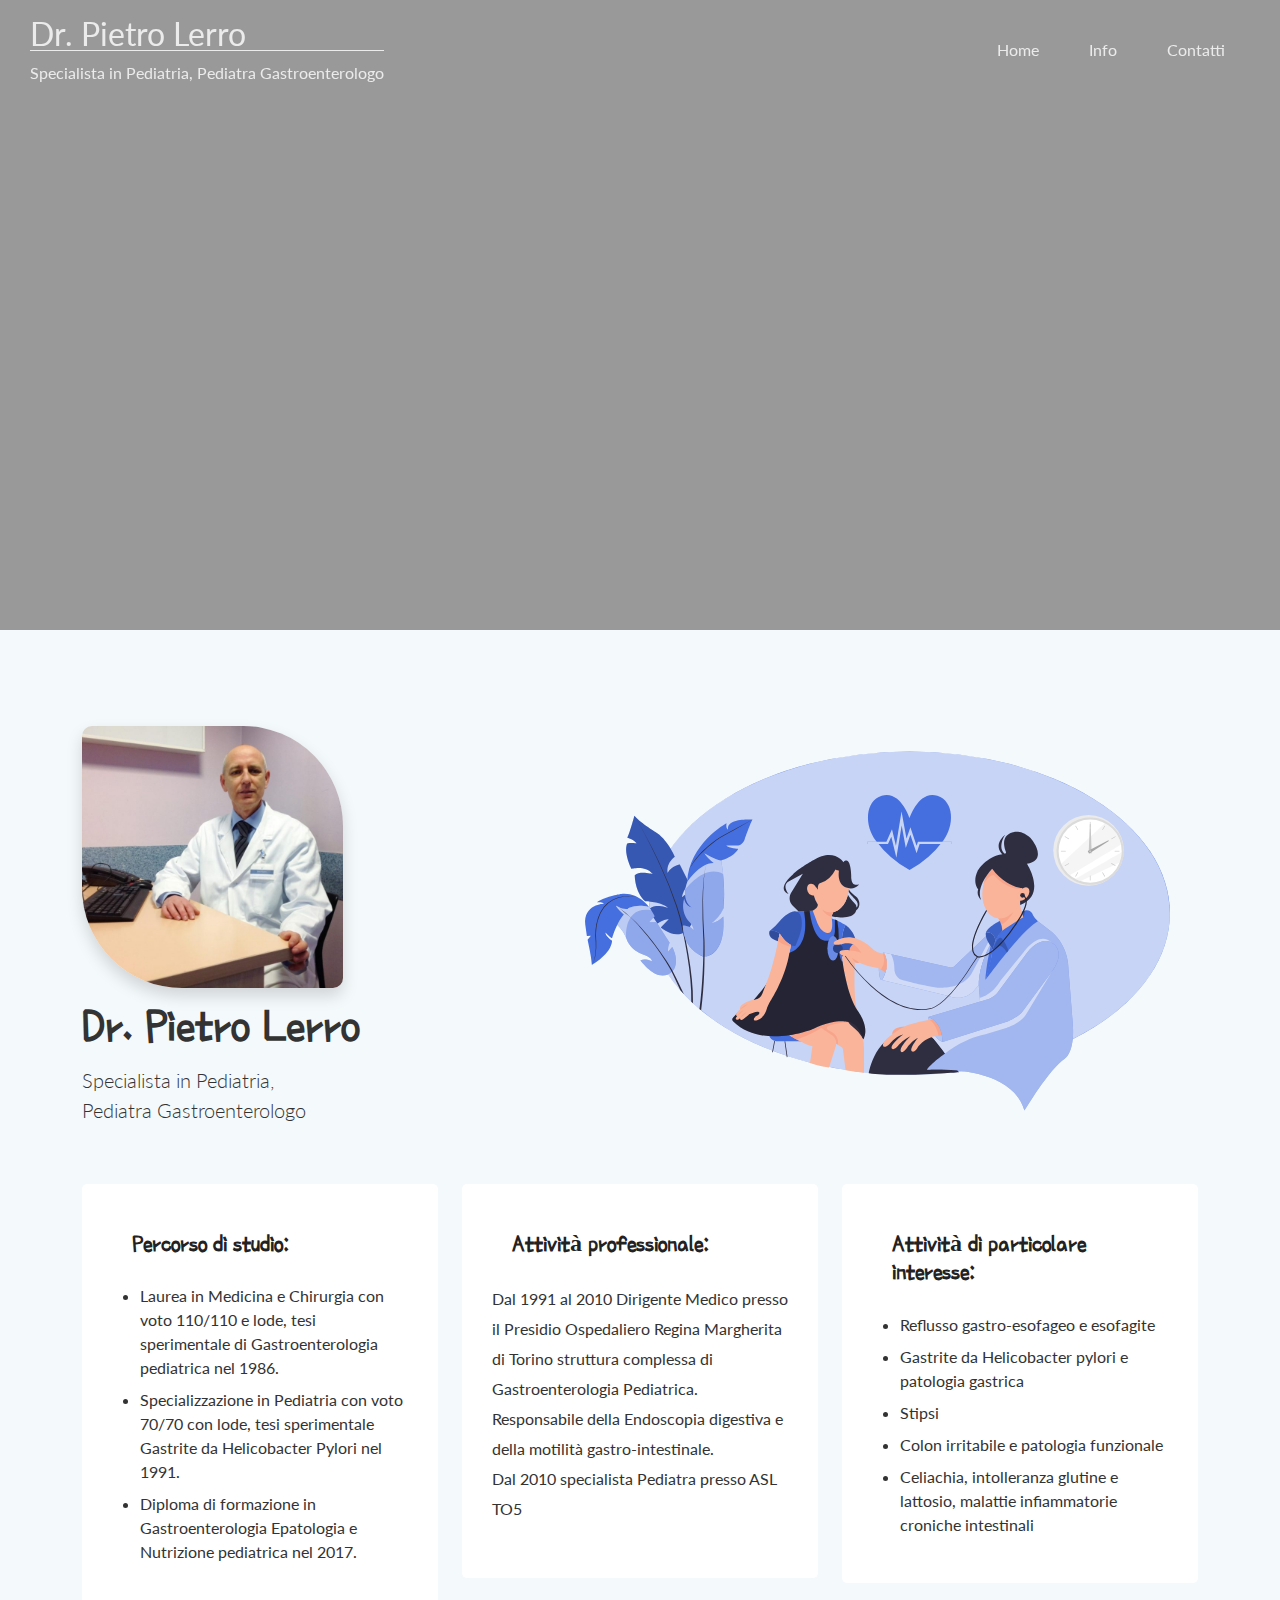
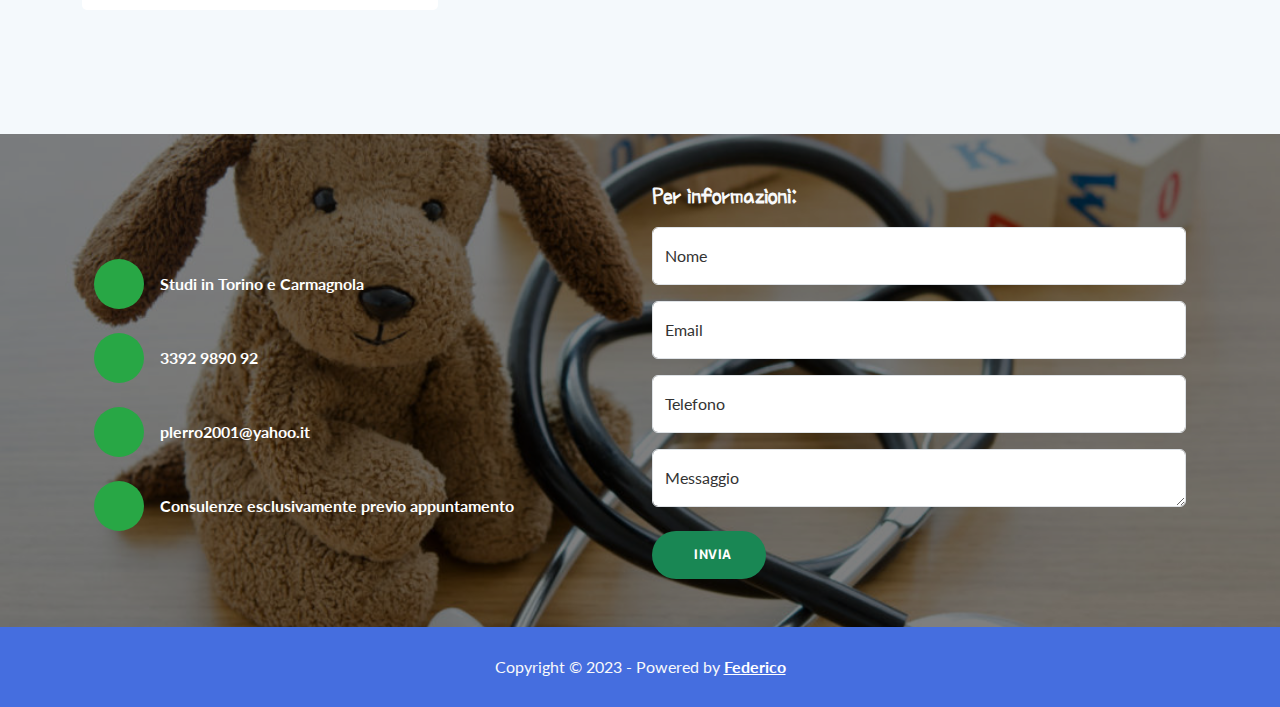
<file: index.html>
<!DOCTYPE html>
<html lang="it">

<head>
  <meta charset="UTF-8">
  <meta name="viewport" content="width=device-width, initial-scale=1.0">
  <meta name="author" content="Alfio Federico Di Pinto">
  <title>Dr. Pietro Lerro | Pediatra</title>
  <meta name="description" content="Pediatra Carmagnola Lerro Pietro Torino Gastroenterologia Pediatrica studio pediatrico Carmagnola studio
    pediatrico Torino sito web website">
  <meta name="keywords" content="pediatra, Carmagnola, Torino, Lerro Pietro, Gastroenterologia Pediatrica, studio pediatrico Carmagnola,
    studio pediatrico Torino">
  <link href="https://cdn.jsdelivr.net/npm/bootstrap@5.2.3/dist/css/bootstrap.min.css" rel="stylesheet">
  <link rel="stylesheet" href="https://cdnjs.cloudflare.com/ajax/libs/font-awesome/5.15.1/css/all.min.css"
    integrity="sha512-+4zCK9k+qNFUR5X+cKL9EIR+ZOhtIloNl9GIKS57V1MyNsYpYcUrUeQc9vNfzsWfV28IaLL3i96P9sdNyeRssA=="
    crossorigin="anonymous" />
  <meta>
  <link rel="shortcut icon" type="image/x-icon" href="favicon.ico">
  <link rel="stylesheet" href="style-theme.css">
  <link rel="stylesheet" href="style.css">
</head>

<body id="home">
  <header class="hero">
    <div class="navbarCustom top" id="navbar">
      <h1 class="logo mb-0">
        <span><i class="fas fa-user-md"></i></span> Dr. Pietro Lerro
        <hr> <small class="specialized">Specialista in Pediatria, Pediatra Gastroenterologo</small>
      </h1>
      <nav>
        <ul class="ps-0 mb-0">
          <li><a href="#home">Home</a></li>
          <li><a href="#about">Info</a></li>
          <li><a href="#contact">Contatti</a></li>
        </ul>
      </nav>
    </div>
  </header>

  <main>

    <section id="about" class="section service gray-bg pt-5">
      <div class="container">
        <div class="row justify-content-center justify-content-lg-between align-items-center">
          <div class="col-10 col-sm-6 col-lg-4 col-xl-3 mb-4 mb-sm-0">
            <img src="./image_resources/LERRO-698x700.jpg" alt="Lerro Pietro Pediatra Carmagnola Torino"
              class="img-fluid shadow drimg">
            <div class="text-center text-lg-start">
              <p class="display-5 fw-bold fontKid text-nowrap">Dr. Pietro Lerro</p>
              <p class="lead">Specialista in Pediatria, Pediatra Gastroenterologo</p>
            </div>
          </div>
          <div class="col-lg-7 text-center">
            <img src="./image_resources/Stethoscope.svg" alt="Stethoscope">
          </div>
        </div>

        <div class="row justify-content-center">
          <div class="col-lg-4 col-md-10">
            <div class="service-item mb-4">
              <div class="icon d-flex align-items-center">
                <i class="fas fa-university fa-2x"></i>
                <h4 class="h3 mt-3 mb-3 fontKid">Percorso di studio:</h4>
              </div>

              <div class="content">
                <ul class="fa-ul ms-4 ps-1">
                  <li class="mb-2"><span class="fa-li"><i class="far fa-hand-point-right"></i></span> Laurea in Medicina
                    e Chirurgia con voto 110/110 e lode, tesi sperimentale di Gastroenterologia pediatrica nel 1986.
                  </li>
                  <li class="mb-2"><span class="fa-li"><i class="far fa-hand-point-right"></i></span> Specializzazione
                    in Pediatria con voto 70/70 con lode, tesi sperimentale Gastrite da Helicobacter Pylori nel 1991.
                  </li>
                  <li><span class="fa-li"><i class="far fa-hand-point-right"></i></span> Diploma di formazione in
                    Gastroenterologia Epatologia e Nutrizione pediatrica nel 2017.</li>
                </ul>
              </div>
            </div>
          </div>

          <div class="col-lg-4 col-md-10">
            <div class="service-item mb-4">
              <div class="icon d-flex align-items-center">
                <i class="fas fa-pencil-alt fa-2x"></i>
                <h4 class="h3 mt-3 mb-3 fontKid">Attività professionale:</h4>
              </div>
              <div class="content">
                <p class="mb-4">Dal 1991 al 2010 Dirigente Medico presso il Presidio Ospedaliero Regina Margherita di
                  Torino struttura complessa di Gastroenterologia Pediatrica. Responsabile della Endoscopia digestiva e
                  della motilità gastro-intestinale.
                  <br>Dal 2010 specialista Pediatra presso ASL TO5</p>
              </div>
            </div>
          </div>

          <div class="col-lg-4 col-md-10">
            <div class="service-item mb-4">
              <div class="icon d-flex align-items-center">
                <i class="fas fa-book-reader fa-2x"></i>
                <h4 class="h3 mt-3 mb-3 fontKid">Attività di particolare interesse:</h4>
              </div>
              <div class="content">
                <ul class="fa-ul ms-4 ps-1">
                  <li class="mb-2"><span class="fa-li"><i class="far fa-check-circle"></i></span> Reflusso
                    gastro-esofageo e esofagite</li>
                  <li class="mb-2"><span class="fa-li"><i class="far fa-check-circle"></i></span> Gastrite da
                    Helicobacter pylori e patologia gastrica</li>
                  <li class="mb-2"><span class="fa-li"><i class="far fa-check-circle"></i></span> Stipsi</li> 
                  <li class="mb-2"><span class="fa-li"><i class="far fa-check-circle"></i></span> Colon irritabile e
                    patologia funzionale</li>
                  <li><span class="fa-li"><i class="far fa-check-circle"></i></span> Celiachia, intolleranza glutine e
                    lattosio, malattie infiammatorie croniche intestinali</li>
                </ul>
              </div>
            </div>
          </div>
        </div>
      </div>
    </section>

    <section id="contact" class="py-5">
      <div class="container px-4">
        <div class="row align-items-end">
          <div class="col-md-6 mb-4">
            <div class="contact_info fw-bold">
              <div class="d-flex align-items-center mb-4">
                <i class="fas fa-map-marker-alt me-3"></i>
                <span>Studi in Torino e Carmagnola</span>
              </div>
              <div class="d-flex align-items-center mb-4">
                <i class="fas fa-mobile-alt me-3"></i>
                <a href="tel:3392989092">3392 9890 92</a>
              </div>
              <div class="d-flex align-items-center mb-4">
                <i class="far fa-envelope me-3"></i>
                <a href="mailto:plerro2001@yahoo.it">plerro2001@yahoo.it</a>
              </div>
              <div class="d-flex align-items-center mb-4">
                <i class="far fa-clock me-3"></i>
                <span>Consulenze esclusivamente previo appuntamento</span>
              </div>
            </div>
          </div>
          <div class="col-md-6">
            <form name="contatti" method="POST" class="callback-form" action="/success.html" data-netlify="true">
              <div>
                <p class="h3 fw-bold fontKid text-light">Per informazioni:</p>
              </div>
              <div class="form-floating mb-3 mt-3"> 
                <input type="text" name="name" id="namero" placeholder="Nome" class="form-control rounded">
                <label for="name">Nome</label>
             </div> 
              <div class="form-floating mb-3 mt-3"> 
                <input type="email" name="emailt" id="emailto" placeholder="E-mail" class="form-control rounded">
                <label for="emailto">Email</label>
              </div> 
              <div class="form-floating mb-3 mt-3"> 
                <input type="text" name="phone" id="phoneto" placeholder="Telefono" class="form-control rounded">
                <label for="phoneto">Telefono</label>
              </div> 
             <div class="form-floating mb-3 mt-3">
                <textarea name="message" id="messaget" placeholder="Messaggio" rows="4"
                  class="form-control rounded"></textarea>
                <label for="message">Messaggio</label>
             </div> 
              
              <button type="submit" value="Invia" id="submitto" name="sub"
                class="btn btn-success btn-lg btn-round-full mt-2">
                <i class="fa fa-paper-plane me-2"></i> Invia
              </button>
            </form>
          </div>
        </div>
      </div>
    </section>

  </main>

  <footer class="footer">
    <!-- <div class="social">
			<a href="#"><i class="fab fa-facebook fa-2x"></i></a>
			<a href="#"><i class="fab fa-twitter fa-2x"></i></a>
			<a href="#"><i class="fab fa-youtube fa-2x"></i></a>
			<a href="#"><i class="fab fa-linkedin fa-2x"></i></a>
		</div> -->
    <p class="text-light">Copyright &copy; 2023 - Powered by <a href="https://alfiofedericodp.netlify.app/"
        target="_blank" class="mypage">Federico</a></p>
  </footer>

  <script src="https://code.jquery.com/jquery-3.5.1.min.js"
    integrity="sha256-9/aliU8dGd2tb6OSsuzixeV4y/faTqgFtohetphbbj0=" crossorigin="anonymous"></script>
  <script src="app.js"></script>
</body>

</html>
</file>
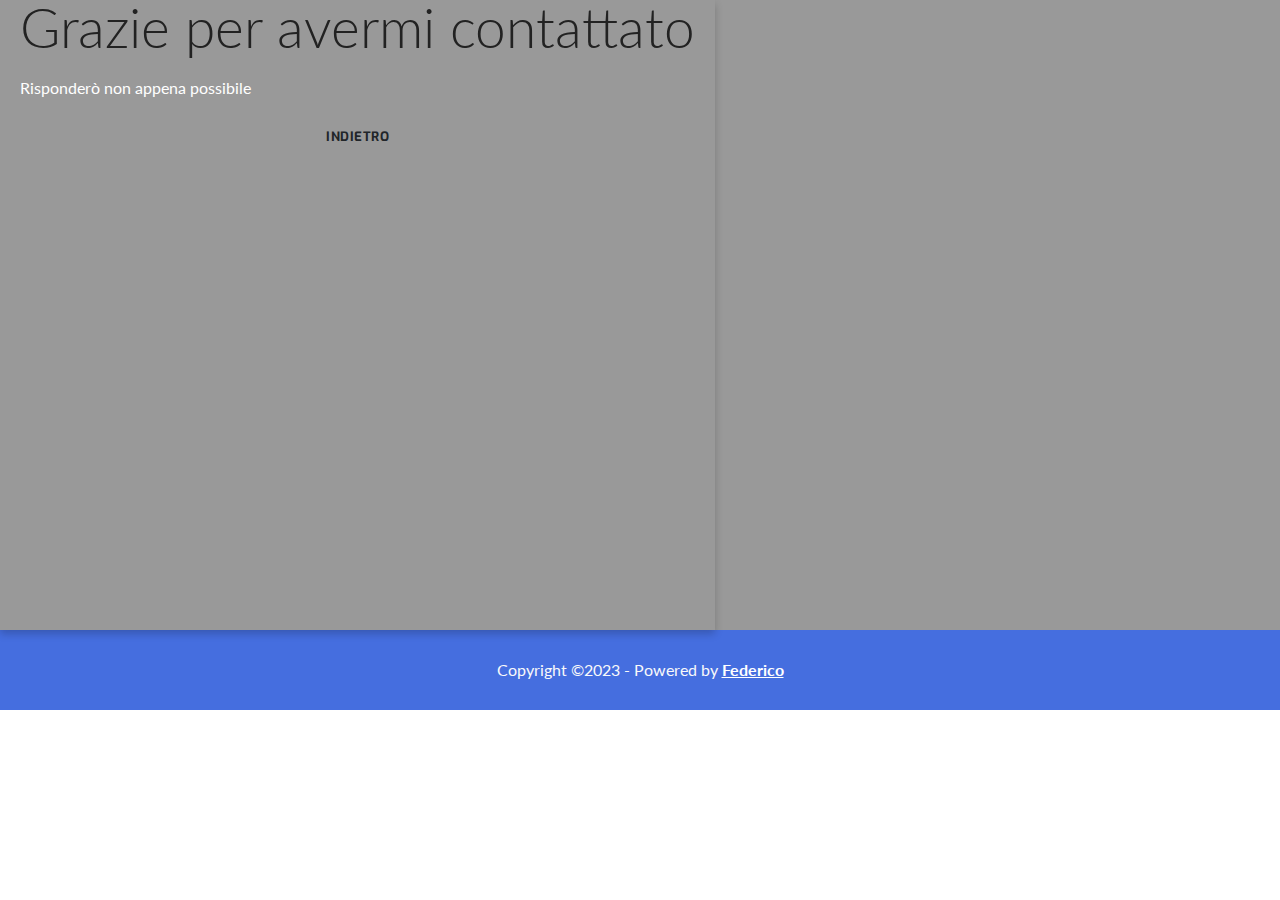
<file: success.html>
<!DOCTYPE html>
<html lang="it">

<head>
  <meta charset="UTF-8">
  <meta name="viewport" content="width=device-width, initial-scale=1.0">
  <meta name="author" content="Alfio Federico Di Pinto">
  <title>Dr. Pietro Lerro | Pediatra</title>
  <meta name="description" content="Pediatra Carmagnola Lerro Pietro Torino Gastroenterologia Pediatrica studio pediatrico Carmagnola studio
    pediatrico Torino sito web website">
  <meta name="keywords" content="pediatra, Carmagnola, Torino, Lerro Pietro, Gastroenterologia Pediatrica, studio pediatrico Carmagnola,
    studio pediatrico Torino">
  <link href="https://cdn.jsdelivr.net/npm/bootstrap@5.2.3/dist/css/bootstrap.min.css" rel="stylesheet">
  <link rel="stylesheet" href="https://cdnjs.cloudflare.com/ajax/libs/font-awesome/5.15.1/css/all.min.css"
    integrity="sha512-+4zCK9k+qNFUR5X+cKL9EIR+ZOhtIloNl9GIKS57V1MyNsYpYcUrUeQc9vNfzsWfV28IaLL3i96P9sdNyeRssA=="
    crossorigin="anonymous" />
  <meta>
  <link rel="shortcut icon" type="image/x-icon" href="favicon.ico">
  <link rel="stylesheet" href="style-theme.css">
  <link rel="stylesheet" href="style.css">
  <title>Grazie</title>
</head>

<body id="home">
  <header class="hero">

    <div class="content card-1">
      <h1>Grazie per avermi contattato</h2>
        <p>Risponderò non appena possibile</p>
        <a href="index.html" class="btn"><i class="fas fa-chevron-right"></i> Indietro</a>
    </div>
  </header>
  <footer class="footer">
<!--     <div class="social">
      <a href="#"><i class="fab fa-facebook fa-2x"></i></a>
      <a href="#"><i class="fab fa-twitter fa-2x"></i></a>
      <a href="#"><i class="fab fa-youtube fa-2x"></i></a>
      <a href="#"><i class="fab fa-linkedin fa-2x"></i></a>
    </div> -->
    <p class="text-light">Copyright &copy;2023 - Powered by <a href="https://alfiofedericodp.netlify.app/"
        target="_blank" class="mypage">Federico</a></p>
  </footer>
  <script src="app.js"></script>
</body>

</html>
</file>
<file: style-theme.css>
@import url("https://fonts.googleapis.com/css?family=Exo:500,600,700|Roboto&display=swap");
html {
  overflow-x: hidden;
}

body {
  line-height: 1.6;
  font-family: "Roboto", sans-serif;
  -webkit-font-smoothing: antialiased;
  font-size: 16px;
  color: #6F8BA4;
  font-weight: 400;
}

h1, .h1, h2, .h2, h3, .h3, h4, .h4, h5, .h5, h6, .h6 {
  /* font-family: "Exo", sans-serif; */
  font-weight: 700;
  color: #222;
}

h1, .h1 {
  font-size: 2.5rem;
}

h2, .h2 {
  font-size: 44px;
}

h3, .h3 {
  font-size: 1.5rem;
}

h4, .h4 {
  font-size: 1.3rem;
  line-height: 30px;
}

h5, .h5 {
  font-size: 1.25rem;
}

h6, .h6 {
  font-size: 1rem;
}

p {
  line-height: 30px;
}

.navbar-toggle .icon-bar {
  background: #223a66;
}

input[type="email"], input[type="password"], input[type="text"], input[type="tel"] {
  box-shadow: none;
  height: 45px;
  outline: none;
  font-size: 14px;
}

input[type="email"]:focus, input[type="password"]:focus, input[type="text"]:focus, input[type="tel"]:focus {
  box-shadow: none;
  border: 1px solid #223a66;
}

.form-control {
  box-shadow: none;
  border-radius: 0;
}

.form-control:focus {
  box-shadow: none;
  border: 1px solid #223a66;
}

.py-7 {
  padding: 7rem 0px;
}

.btn {
  display: inline-block;
  font-size: 14px;
  font-size: 0.8125rem;
  font-weight: 700;
  letter-spacing: .5px;
  padding: .75rem 2rem;
  font-family: "Exo", sans-serif;
  text-transform: uppercase;
  border-radius: 5px;
  border: 2px solid transparent;
  transition: all .35s ease;
}

.btn.btn-icon i {
  border-left: 1px solid rgba(255, 255, 255, 0.09);
  padding-left: 15px;
}

.btn:focus {
  outline: 0px;
  box-shadow: none;
}

.btn-main {
  background: #223a66;
  color: #fff;
  border-color: #223a66;
}

.btn-main:hover {
  background: #e12454;
  border-color: #e12454;
  color: #fff;
}

.btn-main-2 {
  background: #e12454;
  color: #fff;
  border-color: #e12454;
}

.btn-main-2:hover {
  background: #223a66;
  color: #fff;
  border-color: #223a66;
}

.btn-solid-border {
  border: 2px solid #223a66;
  background: transparent;
  color: #223a66;
}

.btn-solid-border:hover {
  border: 2px solid #223a66;
  color: #fff;
  background: #223a66;
}

.btn-solid-border:hover.btn-icon i {
  border-left: 1px solid rgba(255, 255, 255, 0.09);
}

.btn-solid-border.btn-icon i {
  border-left: 1px solid rgba(0, 0, 0, 0.09);
}

.btn-transparent {
  background: transparent;
  color: #222;
  border-color: #6F8BA4;
}

.btn-transparent:hover {
  background: #6F8BA4;
  color: #fff;
}

.btn-white {
  background: #fff;
  border-color: #fff;
  color: #222;
}

.btn-white:hover {
  background: #223a66;
  color: #fff;
  border-color: #223a66;
}

.btn-solid-white {
  border-color: #fff;
  color: #fff;
}

.btn-solid-white:hover {
  background: #fff;
  color: #222;
}

.btn-round {
  border-radius: 4px;
}

.btn-round-full {
  border-radius: 50px;
}

.btn.active:focus, .btn:active:focus, .btn:focus {
  outline: 0;
}

.bg-gray {
  background: #eff0f3;
}

.bg-primary {
  background: #223a66;
}

.bg-primary-dark {
  background: #152440;
}

.bg-primary-darker {
  background: #090f1a;
}

.bg-dark {
  background: #222;
}

.bg-gradient {
  background-image: linear-gradient(145deg, rgba(19, 177, 205, 0.95) 0%, rgba(152, 119, 234, 0.95) 100%);
  background-repeat: repeat-x;
}

.section {
  padding: 100px 0;
}

.section-sm {
  padding: 70px 0;
}

.section-bottom {
  padding-bottom: 100px;
}

.subtitle {
  color: #223a66;
  font-size: 14px;
  letter-spacing: 1px;
}

.overlay:before {
  content: "";
  position: absolute;
  left: 0;
  top: 0;
  bottom: 0;
  right: 0;
  width: 100%;
  height: 100%;
  opacity: 0.9;
  background: #223a66;
}

.overly-2 {
  position: relative;
}

.overly-2:before {
  content: "";
  position: absolute;
  left: 0;
  top: 0;
  bottom: 0;
  right: 0;
  width: 100%;
  height: 100%;
  background: rgba(0, 0, 0, 0.8);
}

.text-sm {
  font-size: 14px;
}

.text-md {
  font-size: 2.25rem;
}

.text-lg {
  font-size: 3.75rem;
}

.no-spacing {
  letter-spacing: 0px;
}

/* Links */
a {
  color: #222;
  text-decoration: none;
  transition: all .35s ease;
}

a:focus, a:hover {
  color: #e12454;
  text-decoration: none;
}

a:focus {
  outline: none;
}

.content-title {
  font-size: 40px;
  line-height: 50px;
}

.page-title {
  padding: 120px 0px 70px 0px;
  position: relative;
}

.page-title .block h1 {
  color: #fff;
}

.page-title .block p {
  color: #fff;
}

.page-title .breadcumb-nav {
  margin-top: 60px;
  padding-top: 30px;
  border-top: 1px solid rgba(255, 255, 255, 0.06);
}

.slick-slide:focus, .slick-slide a {
  outline: none;
}

@media (max-width: 480px) {
  h2, .h2 {
    font-size: 1.3rem;
    line-height: 36px;
  }
}

.title-color {
  color: #223a66;
}

.secondary-bg {
  background: #223a66;
}

.section-title {
  margin-bottom: 70px;
}

.section-title h2 {
  color: #223a66;
}

.text-lg {
  font-size: 50px;
}

.gray-bg {
  background: #f4f9fc;
}

@media (max-width: 480px) {
  .text-lg {
    font-size: 28px;
  }
}

@media (max-width: 400px) {
  .text-lg {
    font-size: 28px;
  }
}

#navbarmain {
  padding: 20px 0px;
}

#navbarmain .nav-link {
  font-weight: 600;
  padding: 10px 15px;
  color: #222;
  font-family: "Exo", sans-serif;
  text-transform: capitalize;
  font-size: 16px;
  transition: all .25s ease;
}

.dropdown-toggle::after {
  display: none;
}

.navbar-brand {
  margin-top: 10px;
}

.dropdown .dropdown-menu {
  position: absolute;
  display: block;
  background: #fff;
  min-width: 240px;
  top: 130%;
  left: 0;
  right: 0px;
  opacity: 0;
  padding: 0px;
  visibility: hidden;
  transition: all 0.3s ease-out 0s;
  border: 0px;
  border-top: 5px solid #e12454;
  border-radius: 0px;
}

.dropdown:hover .dropdown-menu {
  opacity: 1;
  visibility: visible;
  top: 115%;
}

.dropdown .dropdown-item {
  padding: 13px 20px;
  border-bottom: 1px solid #eee;
  background: transparent;
  font-weight: 400;
  color: #555;
}

.dropdown .dropdown-item:hover {
  color: #e12454;
}

.header-top-bar {
  background: #223a66;
  font-size: 14px;
  padding: 10px 0px;
  box-shadow: 0 1px 2px rgba(0, 0, 0, 0.05);
  color: #fff;
}

.top-bar-info li a {
  color: #fff;
  margin-right: 20px;
}

.top-right-bar a span {
  color: #fff;
  font-weight: 600;
  letter-spacing: 1px;
}

.top-right-bar a i {
  color: #fff;
  margin-right: 10px;
}

.bg-1 {
  background: url("../images/bg/22.jpg") no-repeat 50% 50%;
  background-size: cover;
  position: relative;
}

.banner {
  position: relative;
  overflow: hidden;
  background: #fff;
  background: url("../images/bg/slider-bg-1.jpg") no-repeat;
  background-size: cover;
  min-height: 550px;
}

.banner .block {
  padding: 80px 0px 160px;
}

.banner .block h1 {
  font-size: 60px;
  line-height: 1.2;
  letter-spacing: -1.2px;
  text-transform: capitalize;
  color: #223a66;
}

.letter-spacing {
  letter-spacing: 2px;
}

.text-color {
  color: #223a66;
}

.text-color-2 {
  color: #e12454;
}

.divider {
  width: 40px;
  height: 5px;
  background: #e12454;
}

@media (max-width: 480px) {
  .banner .block h1 {
    font-size: 38px;
    line-height: 50px;
  }
  .banner {
    min-height: 450px;
    background: #fff !important;
  }
}

@media (max-width: 400px) {
  .banner .block h1 {
    font-size: 28px;
    line-height: 40px;
  }
  .banner {
    min-height: 450px;
    background: #fff !important;
  }
}

@media (max-width: 768px) {
  .banner .block h1 {
    font-size: 56px;
    line-height: 70px;
  }
  .banner {
    background: #fff !important;
  }
}

@media (max-width: 992px) {
  .banner {
    background: #fff !important;
  }
}

.about-img img {
  border-radius: 5px;
  box-shadow: 0px 0px 30px 0px rgba(0, 42, 106, 0.1);
}

.award-img {
  height: 120px;
  margin-bottom: 10px;
  align-items: center;
  display: flex;
  justify-content: center;
  background: #eff0f3;
}

.appoinment-content {
  position: relative;
}

.appoinment-content img {
  width: 85%;
}

.appoinment-content .emergency {
  position: absolute;
  content: "";
  right: 10px;
  bottom: 20px;
  background: #223a66;
  padding: 48px;
}

.appoinment-content .emergency h2 {
  color: #fff;
}

.appoinment-content .emergency i {
  margin-right: 10px;
  color: rgba(255, 255, 255, 0.7);
}

.appoinment-form {
  margin-top: 40px;
}

.appoinment-form .form-control {
  background: #f4f9fc;
  height: 55px;
  border-color: rgba(0, 0, 0, 0.05);
}

.appoinment-form textarea.form-control {
  height: auto;
}

.client-thumb {
  text-align: center;
}

.features {
  margin-top: -70px;
}

.feature-item {
  flex-basis: 33.33%;
  margin: 0px 10px;
  padding: 40px 30px;
  background-color: #fff;
  border-radius: 15px 15px 15px 15px;
  box-shadow: 0px 0px 30px 0px rgba(0, 42, 106, 0.1);
}

.feature-item .feature-icon i {
  font-size: 50px;
  color: #223a66;
}

.feature-item h4 {
  color: #223a66;
}

.feature-item p {
  font-size: 14px;
}

.feature-section.border-top {
  border-top: 1px solid rgba(0, 0, 0, 0.05) !important;
}

.w-hours li {
  padding: 6px 0px;
  border-bottom: 1px solid rgba(0, 0, 0, 0.05);
}

.counter-stat {
  text-align: center;
  padding: 55px 0px 40px 0px;
  position: relative;
}

.counter-stat i {
  display: block;
  color: rgba(255, 255, 255, 0.06);
  font-size: 70px;
  position: absolute;
  left: 0px;
  right: 0px;
  top: 0px;
  -webkit-transform: translateY(25px);
  transform: translateY(25px);
}

.counter-stat span {
  font-size: 70px;
  color: #fff;
}

.counter-stat p {
  margin-bottom: 0px;
  color: rgba(255, 255, 255, 0.7);
}

.mb--80 {
  margin-bottom: -80px;
}

.service {
  padding-top: 180px;
}

.service .service-item {
  background: #fff;
  padding: 30px;
  border-radius: 5px;
}

.service .icon {
  float: left;
  margin-bottom: 10px;
}

.service i {
  color: #e12454;
}

.service h4 {
  padding-left: 20px;
}

.service .content {
  clear: both;
}

.service-block {
  padding: 20px;
  margin-top: 40px;
  border: 1px solid rgba(0, 0, 0, 0.03);
  box-shadow: 0 0 38px rgba(21, 40, 82, 0.07);
}

.service-block img {
  width: 100%;
  margin-top: -60px;
  border: 5px solid #fff;
}

.department-service {
  margin-bottom: 40px;
}

.department-service li {
  margin-bottom: 10px;
}

.department-service li i {
  color: #e12454;
}

.doctors .btn-group .btn {
  border-radius: 0px;
  margin: 0px 2px;
  text-transform: capitalize;
  font-size: 16px;
  padding: .6rem 1.5rem;
  cursor: pointer;
}

.doctors .btn-group .btn.active {
  box-shadow: none !important;
  border-color: transparent;
  background: #e12454;
  color: #fff;
}

.doctors .btn-group .btn.focus {
  box-shadow: none !important;
  border-color: transparent;
}

.doctors .btn-group .btn:focus {
  box-shadow: none !important;
  border-color: transparent;
  background: #e12454;
  color: #fff;
}

.doctors .btn-group .btn:hover {
  box-shadow: none !important;
  border-color: transparent;
  background: #e12454;
  color: #fff;
}

.doctors .btn-group > .btn-group:not(:last-child) > .btn, .doctors .btn-group > .btn:not(:last-child):not(.dropdown-toggle), .doctors .btn-group > .btn:not(:first-child) {
  border-radius: 3px;
}

.doctor-inner-box {
  overflow: hidden;
}

.doctor-inner-box .doctor-profile {
  overflow: hidden;
  position: relative;
  box-shadow: 0px 8px 16px 0px rgba(200, 183, 255, 0.2);
}

.doctor-inner-box .doctor-profile .doctor-img {
  transition: all .35s ease;
}

.doctor-inner-box .doctor-profile .doctor-img:hover {
  -webkit-transform: scale(1.1);
  transform: scale(1.1);
}

.lh-35 {
  line-height: 35px;
}

.doctor-info li {
  margin-bottom: 10px;
  color: #222;
}

.doctor-info li i {
  margin-right: 20px;
  color: #e12454;
}

.read-more {
  color: #223a66;
}

@media (max-width: 480px) {
  .doctors .btn-group {
    display: block;
  }
  .doctors .btn-group .btn {
    margin: 8px 3px;
  }
}

@media (max-width: 400px) {
  .doctors .btn-group {
    display: block;
  }
  .doctors .btn-group .btn {
    margin: 8px 3px;
  }
}

@media (max-width: 768px) {
  .doctors .btn-group {
    display: block;
  }
  .doctors .btn-group .btn {
    margin: 8px 3px;
  }
}

.cta {
  background: url("../images/bg/bg-4.jpg") no-repeat 50% 50%;
  background-size: cover;
  position: relative;
}

.cta:before {
  position: absolute;
  content: "";
  left: 0px;
  top: 0px;
  width: 100%;
  height: 100%;
  background: rgba(34, 58, 102, 0.95);
}

.mb-30 {
  margin-bottom: 30px;
}

.text-color-primary {
  color: #223a66;
}

.cta-section {
  margin-bottom: -80px;
}

.cta-2 {
  background: url("../images/bg/cta-bg.png") no-repeat;
  background-position: center center;
}

.cta-page {
  background: url("../images/bg/banner.jpg") no-repeat;
  background-size: cover;
  position: relative;
}

.testimonial {
  position: relative;
}

.testimonial:before {
  width: 48%;
  height: 100%;
  top: 0;
  left: 0px;
  position: absolute;
  content: "";
  background: url("../images/bg/bg-2.jpg") no-repeat 50% 50%;
}

.testimonial .slick-dots {
  text-align: left;
}

.testimonial-block {
  position: relative;
  margin-bottom: 20px;
}

.testimonial-block p {
  background: #fff;
  font-size: 18px;
}

.testimonial-block .client-info {
  margin-bottom: 20px;
}

.testimonial-block .client-info h4 {
  margin-bottom: 0px;
}

.testimonial-block i {
  font-size: 60px;
  position: absolute;
  right: 46px;
  bottom: 89px;
  opacity: .08;
}

.testimonial-block .slick-dots {
  text-align: left;
}

.testimonial-wrap-2 .slick-dots {
  margin-left: -10px;
}

.testimonial-block.style-2 {
  background: #fff;
  padding: 30px;
  margin: 0px 4px;
  margin-bottom: 30px;
}

.testimonial-block.style-2 .testimonial-thumb {
  float: left;
}

.testimonial-block.style-2 .testimonial-thumb img {
  width: 80px;
  height: 80px;
  border-radius: 100%;
  margin-right: 20px;
  margin-bottom: 30px;
  border: 5px solid #eff0f3;
  margin-top: -5px;
}

.testimonial-block.style-2 .client-info p {
  clear: both;
  background: transparent;
}

.testimonial-block.style-2 i {
  bottom: -20px;
  color: #e12454;
  opacity: .3;
}

@media (max-width: 480px) {
  .testimonial-wrap {
    margin-left: 0px;
  }
  .testimonial::before {
    display: none;
  }
}

@media (max-width: 400px) {
  .testimonial-wrap {
    margin-left: 0px;
  }
  .testimonial::before {
    display: none;
  }
}

@media (max-width: 768px) {
  .testimonial-wrap {
    margin-left: 0px;
  }
  .testimonial::before {
    display: none;
  }
}

@media (max-width: 992px) {
  .testimonial-wrap {
    margin-left: 0px;
  }
  .testimonial::before {
    display: none;
  }
}

.contact-form-wrap .form-group {
  margin-bottom: 20px;
}

.contact-form-wrap .form-group .form-control {
  height: 60px;
  border: 1px solid #EEF2F6;
  box-shadow: none;
  width: 100%;
  background: #f4f9fc;
}

.contact-form-wrap .form-group-2 {
  margin-bottom: 13px;
}

.contact-form-wrap .form-group-2 textarea {
  height: auto;
  border: 1px solid #EEF2F6;
  box-shadow: none;
  background: #f4f9fc;
  width: 100%;
}

.social-icons li {
  margin: 0 6px;
}

.social-icons a {
  margin-right: 10px;
  font-size: 18px;
}

.google-map {
  position: relative;
}

.google-map #map {
  width: 100%;
  height: 500px;
}

.mt-90 {
  margin-top: 90px;
}

.contact-block {
  text-align: center;
  border: 5px solid #EEF2F6;
  padding: 50px 25px;
}

.contact-block i {
  font-size: 50px;
  margin-bottom: 15px;
  display: inline-block;
  color: #e12454;
}

.blog-item-content h2 {
  font-weight: 600;
  font-size: 38px;
}

/*=================================================================
  Single Blog Page
==================================================================*/
.nav-links .page-numbers {
  display: inline-block;
  width: 50px;
  height: 50px;
  border-radius: 100%;
  background: #eee;
  text-align: center;
  padding-top: 13px;
  font-weight: 600;
  margin-right: 10px;
}

.nav-links .page-numbers:hover {
  background: #223a66;
  color: #fff;
}

.nav-links .page-numbers.current {
  background: #223a66;
  color: #fff;
}

.comment-area .comment-thumb {
  margin-right: 20px;
  margin-bottom: 30px;
}

.comment-area h5 {
  font-size: 18px;
  font-weight: 500;
}

.comment-area span {
  font-size: 14px;
}

.posts-nav h6 {
  font-weight: 500;
}

.quote {
  font-size: 22px;
  color: #223a66;
  padding: 40px;
  font-style: italic;
  border-left: 5px solid #e12454;
  margin: 25px 0px;
}

.tag-option a {
  border: 1px solid #eff0f3;
  padding: 6px 12px;
  color: #6F8BA4;
  font-size: 14px;
}

.comment-form .form-control {
  background: #f7f8fb;
  border-radius: 5px;
  border-color: #f7f8fb;
  height: 50px;
}

.comment-form textarea.form-control {
  height: auto;
}

.post.post-single {
  border: none;
}

.post.post-single .post-thumb {
  margin-top: 30px;
}

.post-sub-heading {
  border-bottom: 1px solid #dedede;
  padding-bottom: 20px;
  letter-spacing: 2px;
  text-transform: uppercase;
  font-size: 16px;
  margin-bottom: 20px;
}

.post-social-share {
  margin-bottom: 50px;
}

.post-comments {
  margin: 30px 0;
}

.post-comments .media {
  margin-top: 20px;
}

.post-comments .media > .pull-left {
  padding-right: 20px;
}

.post-comments .comment-author {
  margin-top: 0;
  margin-bottom: 0px;
  font-weight: 500;
}

.post-comments .comment-author a {
  color: #223a66;
  font-size: 14px;
  text-transform: uppercase;
}

.post-comments time {
  margin: 0 0 5px;
  display: inline-block;
  color: #808080;
  font-size: 12px;
}

.post-comments .comment-button {
  color: #223a66;
  display: inline-block;
  margin-left: 5px;
  font-size: 12px;
}

.post-comments .comment-button i {
  margin-right: 5px;
  display: inline-block;
}

.post-comments .comment-button:hover {
  color: #223a66;
}

.post-excerpt {
  margin-bottom: 60px;
}

.post-excerpt h3 a {
  color: #000;
}

.post-excerpt p {
  margin: 0 0 30px;
}

.post-excerpt blockquote.quote-post {
  margin: 20px 0;
}

.post-excerpt blockquote.quote-post p {
  line-height: 30px;
  font-size: 20px;
  color: #223a66;
}

.comments-section {
  margin-top: 35px;
}

.author-about {
  margin-top: 40px;
}

.post-author {
  margin-right: 20px;
}

.post-author > img {
  border: 1px solid #dedede;
  max-width: 120px;
  padding: 5px;
  width: 100%;
}

.comment-list ul {
  margin-top: 20px;
}

.comment-list ul li {
  margin-bottom: 20px;
}

.comment-wrap {
  border: 1px solid #dedede;
  border-radius: 1px;
  margin-left: 20px;
  padding: 10px;
  position: relative;
}

.comment-wrap .author-avatar {
  margin-right: 10px;
}

.comment-wrap .media .media-heading {
  font-size: 14px;
  margin-bottom: 8px;
}

.comment-wrap .media .media-heading a {
  color: #223a66;
  font-size: 13px;
}

.comment-wrap .media .comment-meta {
  font-size: 12px;
  color: #888;
}

.comment-wrap .media p {
  margin-top: 15px;
}

.comment-reply-form {
  margin-top: 80px;
}

.comment-reply-form input, .comment-reply-form textarea {
  height: 35px;
  border-radius: 0;
  box-shadow: none;
}

.comment-reply-form input:focus, .comment-reply-form textarea:focus {
  box-shadow: none;
  border: 1px solid #223a66;
}

.comment-reply-form textarea, .comment-reply-form .btn-main {
  height: auto;
}

.sidebar-widget {
  margin-bottom: 30px;
  padding-bottom: 35px;
}

.sidebar-widget h5 {
  margin-bottom: 30px;
  position: relative;
  padding-bottom: 15px;
}

.sidebar-widget h5:before {
  position: absolute;
  content: "";
  left: 0px;
  bottom: 0px;
  width: 35px;
  height: 3px;
  background: #e12454;
}

.sidebar-widget.latest-post .media img {
  border-radius: 7px;
}

.sidebar-widget.latest-post .media h6 {
  font-weight: 500;
  line-height: 1.4;
}

.sidebar-widget.latest-post .media p {
  font-size: 12px;
}

.sidebar-widget.category ul li {
  margin-bottom: 10px;
}

.sidebar-widget.category ul li a {
  color: #222;
  transition: all 0.3s ease;
}

.sidebar-widget.category ul li a:hover {
  color: #223a66;
  padding-left: 5px;
}

.sidebar-widget.category ul li span {
  margin-left: 10px;
}

.sidebar-widget.tags a {
  font-size: 12px;
  text-transform: uppercase;
  letter-spacing: .075em;
  line-height: 41px;
  height: 41px;
  font-weight: 500;
  border-radius: 20px;
  color: #666;
  display: inline-block;
  background-color: #eff0f3;
  margin: 0 7px 10px 0;
  padding: 0 25px;
  transition: all .2s ease;
}

.sidebar-widget.tags a:hover {
  color: #fff;
  background: #223a66;
}

.sidebar-widget.schedule-widget {
  background: #f4f9fc;
  padding: 25px;
}

.sidebar-widget.schedule-widget ul li {
  padding: 10px 0px;
  border-bottom: 1px solid #eee;
}

.search-form {
  position: relative;
}

.search-form i {
  position: absolute;
  right: 15px;
  top: 35%;
}

.footer {
  padding-bottom: 10px;
}

.footer .copyright a {
  font-weight: 600;
}

.lh-35 {
  line-height: 35px;
}

.logo {
  font-weight: 600;
  letter-spacing: 1px;
}

.logo h3 {
  color: #223a66;
}

.logo span {
  color: #223a66;
}

.widget .divider {
  height: 3px;
}

.widget h4 {
  color: #223a66;
}

.widget .footer-menu a {
  color: #6F8BA4;
}

.widget .footer-menu a:hover {
  color: #e12454;
}

.footer-contact-block span {
  font-weight: 400;
  color: #6F8BA4;
}

.footer-contact-block i {
  font-size: 20px;
}

.footer-btm {
  border-top: 1px solid rgba(0, 0, 0, 0.06);
}

.footer-socials li a {
  width: 45px;
  height: 45px;
  background: #6F8BA4;
  color: #fff;
  display: inline-block;
  text-align: center;
  border-radius: 100%;
  padding-top: 12px;
}

.widget-contact h6 {
  font-weight: 500;
  margin-bottom: 18px;
}

.widget-contact h6 i {
  color: #e12454;
}

.subscribe {
  position: relative;
}

.subscribe .form-control {
  border-radius: 50px;
  height: 60px;
  padding-left: 25px;
  border-color: #eee;
}

.subscribe .btn {
  position: absolute;
  right: 6px;
  top: 6px;
}

.backtop {
  position: fixed;
  background: #e12454;
  z-index: 9999;
  display: inline-block;
  right: 55px;
  width: 60px;
  height: 60px;
  bottom: 50px;
  text-align: center;
  display: flex;
  justify-content: center;
  align-items: center;
  opacity: 0;
  border-radius: 50px;
}

.backtop i {
  color: #fff;
  font-size: 20px;
}

.reveal {
  transition: all .3s;
  cursor: pointer;
  opacity: 1;
}

/*# sourceMappingURL=maps/style.css.map */
</file>
<file: style.css>
@import url('https://fonts.googleapis.com/css2?family=Lato:wght@300&display=swap');
@import url('https://fonts.googleapis.com/css2?family=Poor+Story&display=swap');


* {
  margin: 0;
  padding: 0;
  box-sizing: border-box;
}

body {
  font-family: 'Lato', sans-serif;
  background: #fff;
  color: #333333;
  line-height: 1.5;
}

/* ul {
  list-style: none;
} */

a {
  color: #333333;
  text-decoration: none;
}

h1,
h2 {
  font-weight: 300;
  line-height: 1;
}

p {
  margin: 10px 0;
}

img {
  width: 100%;
}

.fontKid {
  font-family: 'Poor Story';
}

.drimg {
  border-radius: 10px 100px 10px 100px;
}

.navbarCustom {
  display: flex;
  align-items: center;
  justify-content: space-between;
  background-color: #456edf;
  color: #fff;
  opacity: 0.8;
  width: 100%;
  height: 100px;
  position: fixed;
  top: 0px;
  padding: 0 30px;
  transition: 0.5s;
}

.navbarCustom a {
  color: #fff;
  padding: 10px 20px;
  margin: 0 5px;
}

.navbarCustom ul {
  display: flex;
  list-style: none;
}

.navbarCustom a:hover {
  border-bottom: #456edf 2px solid;
}

.navbarCustom .logo {
  font-weight: 400;
  font-size: 32px;
  color: #fff;
  letter-spacing: 0;
  font-family: 'Lato', sans-serif;
}

.navbarCustom .logo i {
  color: #28a745;
}

.navbarCustom hr {
  margin: 0;
  opacity: 1;
}

.navbarCustom.top {
  background: transparent;
}

.specialized {
  font-size: 16px;
}

#contact {
  position: relative;
  background: url(./image_resources/bg.jpg) no-repeat 0 0;
  background-size: cover;
}
#contact:before {
  position: absolute;
  inset: 0;
  content: '';
  z-index: 0;
  background-color: rgba(0, 0, 0, 0.5);
}
#contact > div {
  position: relative;
}

/* header */

.hero {
  background: url('https://images.pexels.com/photos/8460033/pexels-photo-8460033.jpeg?cs=srgb&dl=pexels-los-muertos-crew-8460033.jpg&fm=jpg') no-repeat center center/cover;
  height: 70vh;
  position: relative;
  color: #fff;
}

.hero .content {
  display: flex;
  flex-direction: column;
  align-items: left;
  justify-content: left;
  text-align: left;
  height: 100%;
  padding: 0 20px;
  position: absolute;
  top: auto;
}

.hero .content h1 {
  font-size: 55px;
}

.hero .content h3 {
  font-size: 23px;
  max-width: 600px;
  margin: 20px 0 30px;
}

.hero::before {
  content: '';
  position: absolute;
  top: 0;
  left: 0;
  width: 100%;
  height: 100%;
  background: rgba(0, 0, 0, 0.4);
}

.hero * {
  z-index: 10;
}

.hero.blog {
  background: url(./image_resources/home/blog.jpg) no-repeat center center/cover;
  height: 20vh;
}

.contact_info i {
  color: #fff;
  width: 50px;
  height: 50px;
  font-size: 18px;
  flex: none;
  display: flex;
  align-items: center;
  justify-content: center;
  border-radius: 50%;
  background-color: #28a745;
}

.service i {
  color: #28a745;
}

.icons h3 {
  font-weight: bold;
  margin-bottom: 15px;
}

.icons i {
  background-color: #28a745;
  color: #fff;
  padding: 0.8rem;
  border-radius: 50%;
  margin-bottom: 15px;
  margin-right: 10px;
  margin-top: 8px;
}

.contact_info span,
.contact_info a {
  color: #fff;
}

.cases img:hover {
  opacity: 0.7;
}



.content.blog h1 {
  margin-top: 30px;
}

.footer {
  display: flex;
  flex-direction: column;
  align-items: center;
  justify-content: center;
  text-align: center;
  height: 80px;
  background-color: #456edf;
  padding-bottom: 0;
}

.footer a {
  color: #fff;
}


.footer a:hover {
  color: #28a745;
}

.footer .social>* {
  margin-right: 30px;
}

.zio {
  border-radius: 50%;
  height: 250px;
  width: 250px;
  height: 100%;
}


.card {
  box-shadow: 0 4px 8px 0 rgba(0, 0, 0, 0.2);
  margin: 1em;
  text-align: center;
  display: flex;
  flex-direction: row;
  justify-content: center;
  align-items: center;
  box-sizing: border-box;
  height: 300px;

}

.info {
  font-size: 10px;
  line-height: 20px;
  text-align: left;
  height: auto;
  padding: 5px;
  margin-bottom: 1em;
  margin-top: 1em;
  box-sizing: border-box;
  height: 100%;
  margin-left: 10px;
}

.altezza {
  height: 100%;
}


.informazioni {
  box-shadow: 0 4px 8px 0 rgba(0, 0, 0, 0.2);
  max-width: 700px;
  display: flex;
  flex-direction: column;
  padding: 10px;
  height: 100%;
}

.card-1 {
  box-shadow: 0 4px 8px 0 rgba(0, 0, 0, 0.2);
  margin: auto;
  min-width: 600px;
  text-align: left;
  display: flex;
  flex-direction: column;
  justify-content: left;
  align-items: left;
  height: 100%;
}

.info {
  margin-bottom: 20px;
  font-weight: bold;
  height: 100%;
}

.mypage {
  text-decoration: underline;
  color: #28a745;
  font-weight: bold;
}

/* Media Queries */

@media(max-width: 768px) {
  .navbarCustom {
    flex-direction: column;
    height: 150px;
    padding: 20px;
  }

  .column-1.card-1 {
    display: flex;
    /*  margin: auto; */
    min-width: 100px;
    font-size: 10px;
    /* margin-top: 10px; */
  }

  .column-1 .informazioni {
    display: flex;
    max-width: 350px;
    font-size: 10px;
    margin-top: 30px;
  }

  .column-1 h2 {
    font-size: 18px;
    font-weight: bold;
  }

  .navbarCustom a {
    padding: 10px 10px;
    margin: 0 3px;
  }

  .flex-items {
    flex-direction: column;
  }

  .flex-columns .column,
  .flex-grid .column {
    flex: 100%;
    max-width: 100%;
  }

  .flex-grid .column img {
    height: unset;
  }

  .content.blog h1 {
    display: none;
  }

  .content.card-1 h1 {
    font-size: 24px;
  }

  .specialized {
    font-size: 12px;
  }

  .informazioni {
    height: 500px;
  }

  #contact {
  position: relative;
  background: url(./image_resources/bg.jpg) no-repeat 0 0;
  background-size: center;
}
}
</file>
